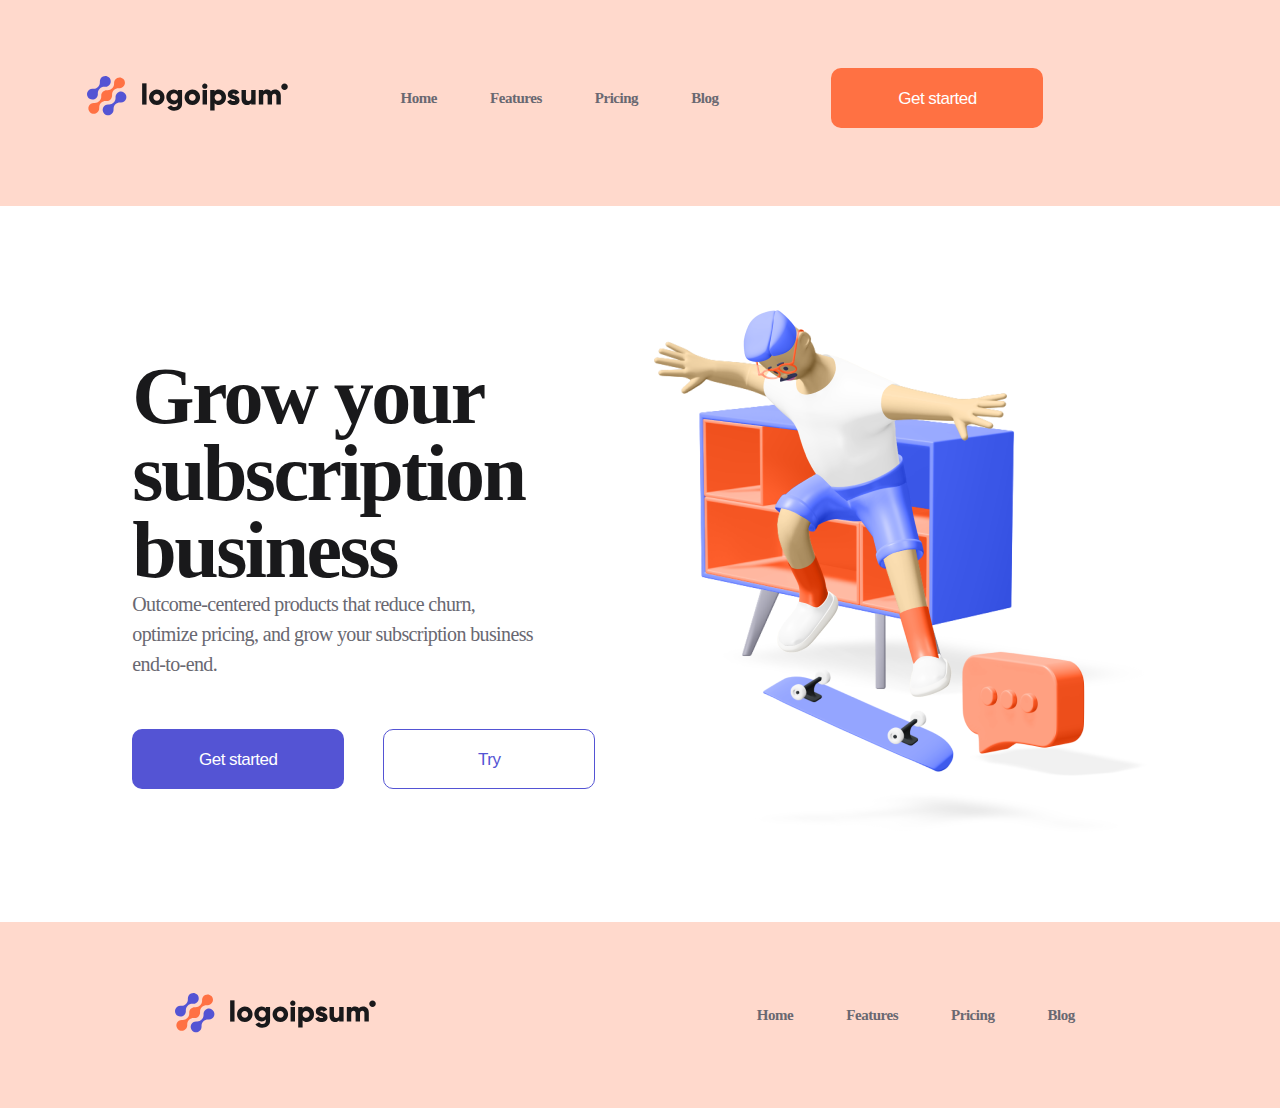
<file: index.html>
<!DOCTYPE html>
<html lang="en">
<head>
    <meta charset="UTF-8">
    <meta http-equiv="X-UA-Compatible" content="IE=edge">
    <meta name="viewport" content="width=device-width, initial-scale=1.0">
    <title>Document</title>
    <link rel="stylesheet" href="./style/style.css">
</head>
<body>
<header class="header">
  <div class="container header_flex">
  <div>
  <a href="#">
    <img src="./img/Logo Color.svg" alt="logo">
  </a>
</div>
<nav class="nav">
  <ul>
    <li class="nav_li">
      <a class="nav_link" href="#">
        Home
      </a>
    </li>
    <li class="nav_li">
      <a class="nav_link" href="#">
        Features
      </a>
    </li>
    <li class="nav_li">
      <a class="nav_link" href="#">
        Pricing
      </a>
    </li>
    <li class="nav_li">
      <a class="nav_link" href="#">
        Blog
      </a>
    </li>
  </ul>
</nav>
    <div>
        <button class="button button__orange">
            Get started
        </button>
    </div>
</div>
  </header>
<section class="container about">
    <div>
        <h1 class="about__title">
            Grow your subscription business
        </h1>
        <p class="about__text">
            Outcome-centered products that reduce churn, optimize pricing, and grow your subscription business end-to-end.
        </p>
        <div>
            <button class="button button__violet">Get started</button>
            <button class="button button_transparent">Try</button>
        </div>
    </div>
    <div>
        <img src="./img/Firstmen.png" alt="firstmen">
    </div>
</section>
<footer class="footer">
        <a href="#">
            <img src="./img/Logo Color.svg" alt="logo">
        </a>   
          <div class="container">   
          <nav class="nav">
            <ul> 
            <li class="nav_li"><a class="nav_link" href="#">Home</a></li>
            <li class="nav_li"><a class="nav_link" href="#">Features</a></li>
            <li class="nav_li"><a class="nav_link" href="#">Pricing</a></li>
            <li class="nav_li"><a class="nav_link" href="#"> Blog</a></li>
            </ul>
          </nav>
       </div>
</footer>
</body>
</html>
</file>
<file: style/style.css>
*{
    margin: 0;
    padding: 0;
    font-size: 16px;
    font-weight: normal;
}

a1{
    font-size: 20px;
    font-weight: bold;
  }

  .container{
      max-width: 1070px;
      margin: 30px;
    }

    .header, .footer{
        background-color:rgba(255, 113, 67, 0.27);
        padding: 38px 0 48px;
    }

    .header_flex, .footer_flex, .about{
        display: flex;
        justify-content: space-around;
        align-items: center;
    }


    .btn1{
        padding: 10px;
        margin: 20px 30px;
    }

    .btn2{
        padding: 10px;
        margin: 20px 30px;
    }


    .nav_li{
    display: inline-block;
    }

    .nav_li:not(:first-of-type){
        margin-left: 49px;
    }

    .nav_link{
        font-weight: Bold;
        font-size: 15px;
        line-height: 20px;
        Align: left;
        vertical-align: Top;
        letter-spacing: -0.47px;
        color: #696871;
        text-decoration: none;
    }

    .nav_link:hover{
        color: black;
        transition: 300ms;
    }

    .button{
        width: 212px;
        height: 60px;
        font-size: 17px;
        line-height: 22px;
        line-height: 100%;
        vertical-align: Top;
        Letter-spacing: -0.53px;
        color: #FFFFFF;
        border: none;
        border-radius: 10px;
        cursor: pointer;
    }

    .button__orange{
        background: #FF7143;
    }

    .button__orange:hover{
        background: #d37759;
        transition: 500ms;
    }

    .about{
        margin: 104px auto 85px;
    }

    .about__title{
        font-weight: Bold;
        font-size: 80px;
        line-height: 77px;
        letter-spacing:  -2.5px;
        color: #19191b;
        max-width: 467px;
        margin: bottom 30px;
    }

    .about__text{
        font-size: 20px;
        line-height: 30px;
        letter-spacing: -0.625px;
        color: #696871;
        max-width: 410px; 
        margin-bottom: 50px; 
    }

    .button__violet{
        background: #5454d4;
    }

    .button_transparent{
        background:none;
        color: #5454d4;
        border: 1px solid #5454d4;
        margin-left: 35px;
    }

    .footer{
        padding: 53px 0;
        display: flex;
        justify-content:space-around;
        align-items: center;
    }
</file>
